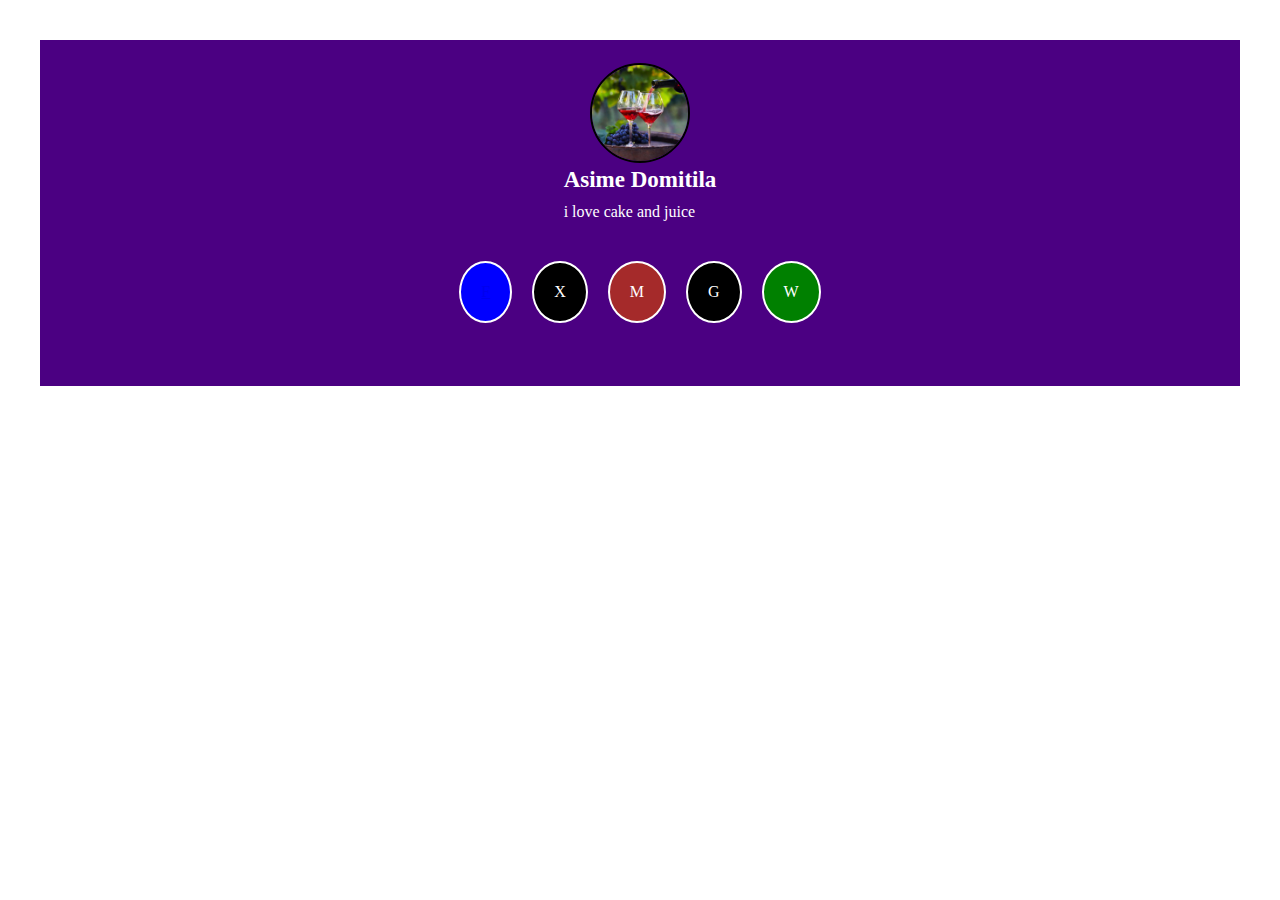
<file: seed/1.0 html basics/index.html>
<!DOCTYPE html>
<html lang="en">
<head>
    <meta charset="UTF-8">
    <meta name="viewport" content="width=device-width, initial-scale=1.0">
    <title>Tilia</title>
    <link rel="stylesheet" href="portfolio.css">
</head>
<body>
    <div class="container">
    <div class="image">
    <img src="wine.jpg" alt="">
</div>

<div class="Description">
    <h1>Asime Domitila</h1>
    <p>i love cake and juice</p> 
</div>

    <!-- my icons -->
     <div class="icons">
      <div class="icons first"><a href="https://facebook.com">F</a></div>
      <div class="icons second">X</div> 
      <div class="icons third">M</div> 
      <div class="icons forth">G</div> 
      <div class="icons firth">W</div> 
     </div>
    </div>
</body>
</html>
</file>
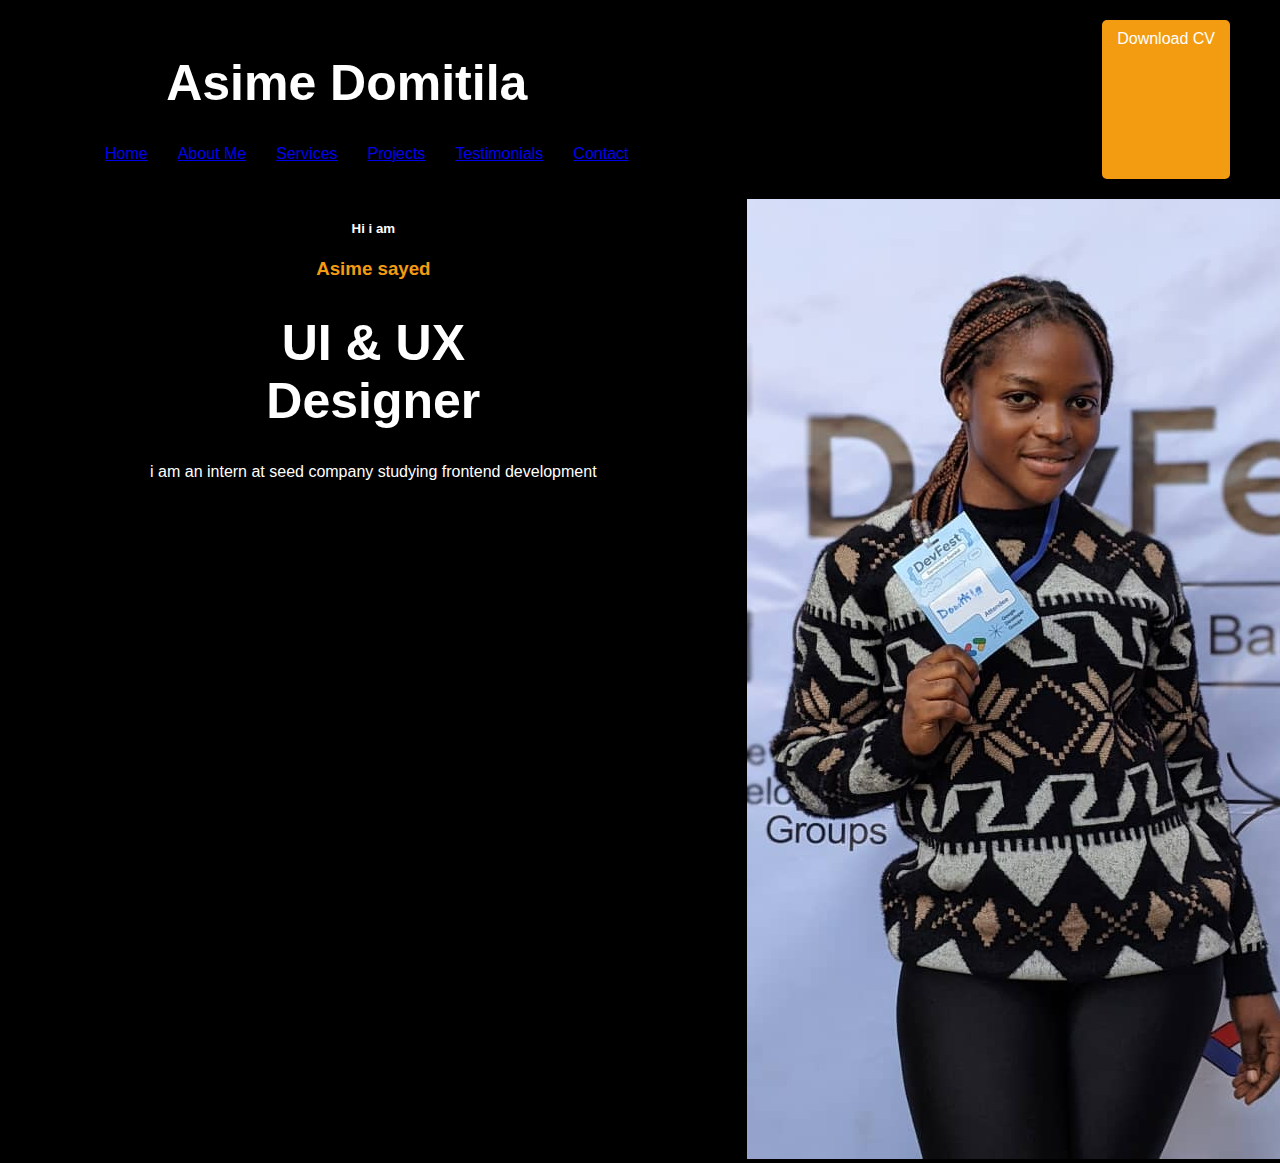
<file: seed/3.0 presonnal portfolio/index.html>
<!DOCTYPE html>
<html lang="en">
<head>
    <meta charset="UTF-8">
    <meta name="viewport" content="width=device-width, initial-scale=1.0">
    <title>Asime Domitila</title>
    <link rel="stylesheet" href="port.css">
</head>
<body>
    <Header>
        <nav>
            <div>
                <h1>Asime Domitila</h1>
            </div>
            <ul>
                <li><a href="#">Home</a></li>
                <li><a href="#">About Me</a></li>
                <li><a href="#">Services</a></li>
                <li><a href="#">Projects</a></li>
                <li><a href="#">Testimonials</a></li>
                <li><a href="#">Contact</a></li>
            </ul>
        </nav>
        <a href="#" class="btn">Download CV</a>
    </Header>
    <section>
        <div>
            <h5> Hi i am</h5>
            <h3>Asime sayed</h3>
            <h1>UI & UX <br>Designer</h1>
            <p class ="desription"> i am an intern at seed company studying frontend development</p>
        </div>
        <div class="imgdiv">
            <img class="img" src="images/first image.jpg" alt="">
        </div>
    
    </section>
    
        <div class="icons">
            <div class="icons first"><a src="icons/facebook.png"></a></div>
            <div class="icons second"><a src="icons/twitter.png"></a></div> 
            <div class="icons third"><a src="icons/instagram.png"></a></div> 
            <div class="icons forth"><a src="icons/linkedin.png"></a></div> 
           </div>

</body>
</html>
</file>
<file: seed/1.0 html basics/portfolio.css>
*{
    margin: 0;
    padding: 0;
    box-sizing: border-box;
}
.container{
    display:flex;
    flex-direction: column;
    justify-content: center;
    align-items: center;
    background-color: indigo;
    padding: 23px;
    margin: 40px;
}
.image img{
    width: 100px;
    height: 100px;
    border-radius: 50%;
    background-color: white;
    border: 2px solid black;

}
.Description h1{
text-align: center;
color: white;
font-size: 23px;
}
.Description p{
color: white;
margin-top: 10px;
}

.icons{
    text-align: center;
    display: flex;
    padding: 20px;
    margin: 10px;
    
}

.first{
    border: 2px solid;
    border-radius: 50%;
    background-color: blue;
    color: white;
   
}
.second{
    border: 2px solid;
    border-radius: 50%;
    background-color: black;
    color: white;

}
.third{
    border: 2px solid;
    border-radius: 50%;
    color:white ;
    background-color: brown;
    
}
.forth{
    border: 2px solid;
    border-radius: 50%;
    background-color:black;
    color: white;
}
.firth{
    border: 2px solid;
    border-radius: 50%;
    background-color:green ;
    color: white;
}
</file>
<file: seed/3.0 presonnal portfolio/port.css>
body {
    margin: 0;
    padding: 0;
    box-sizing: border-box;
    font-family: Arial, sans-serif;
}

body {
    background-color:black;
    color: white;
    text-align: center;
}


header {
    display: flex;
    justify-content: space-between;
    align-items: left;
    padding: 20px 50px;
    
}
nav ul{
    list-style: none;
    text-align: right;
    display: flex;
}

nav ul li {
    margin: 0 15px;
}

.btn {
    background-color: #f39c12;
    color: white;
    padding: 10px 15px;
    text-decoration: none;
    border-radius: 5px;
}

footer {
    margin-top: 20px;
}

.social-icons a {
    color: white;
    font-size: 20px;
    margin: 0 10px;
}
h3{
    color: #f39c12;
}
h1{
    font-size: 50px;
}
.images img{
    width: 20px;
    height: 100px;
    border: 2px solid;
    border-radius: 50%;
}


.imgdiv{
    width: 100px;
    height: 50px;

}
section{
    display: grid;
    grid-template-columns: 7fr 5fr;
    
}
</file>
